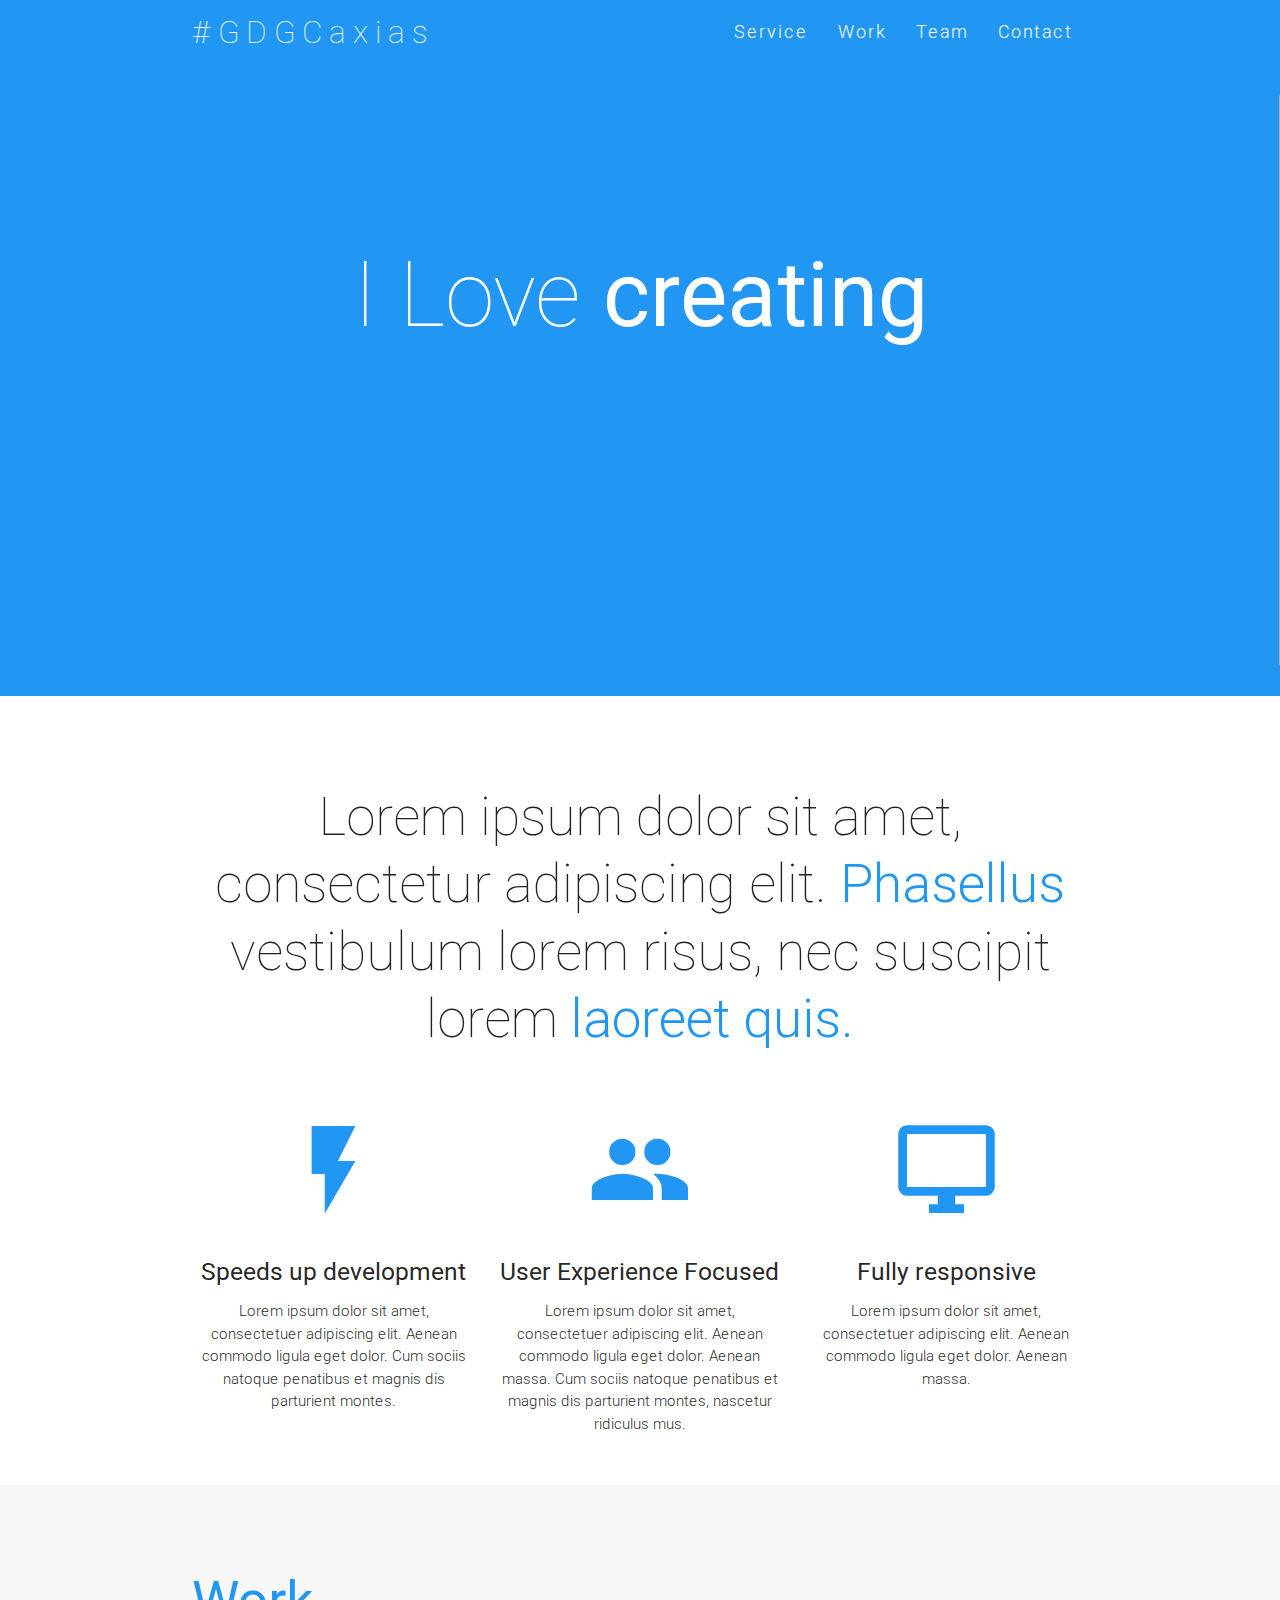
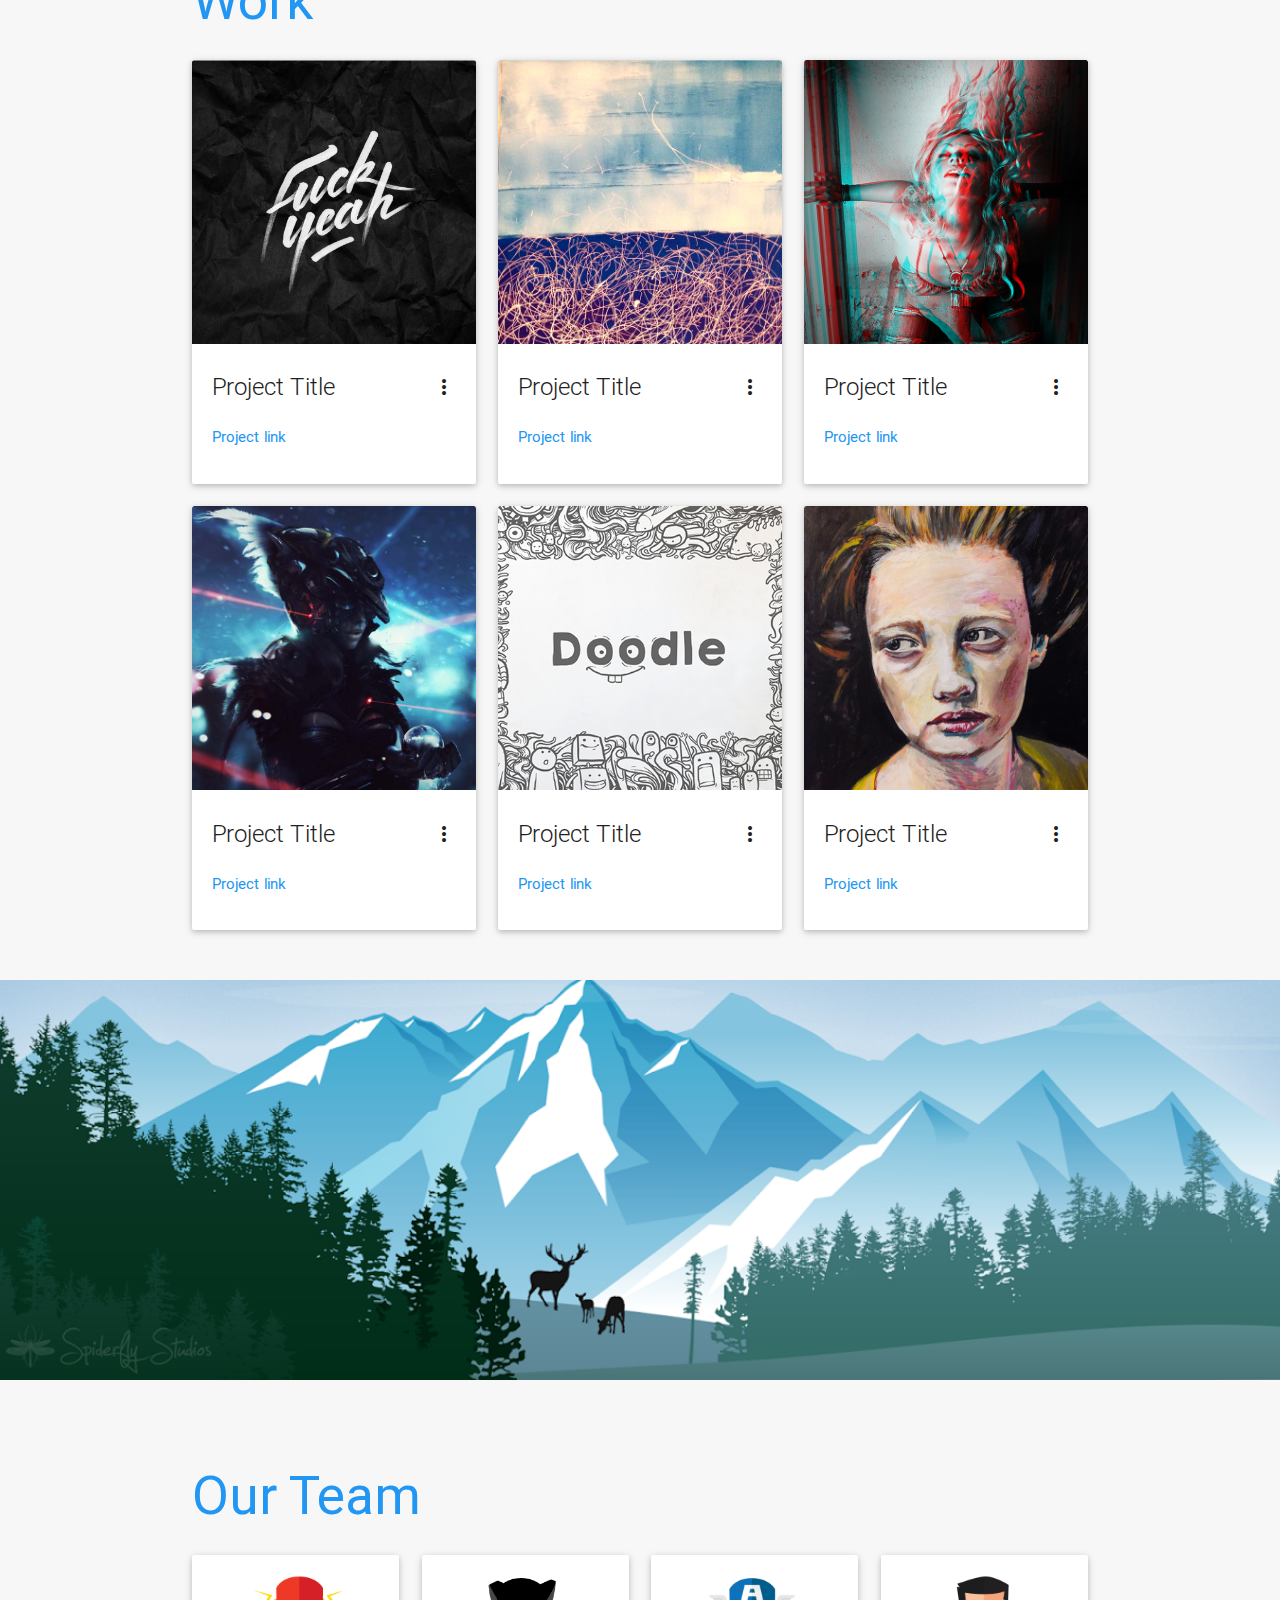
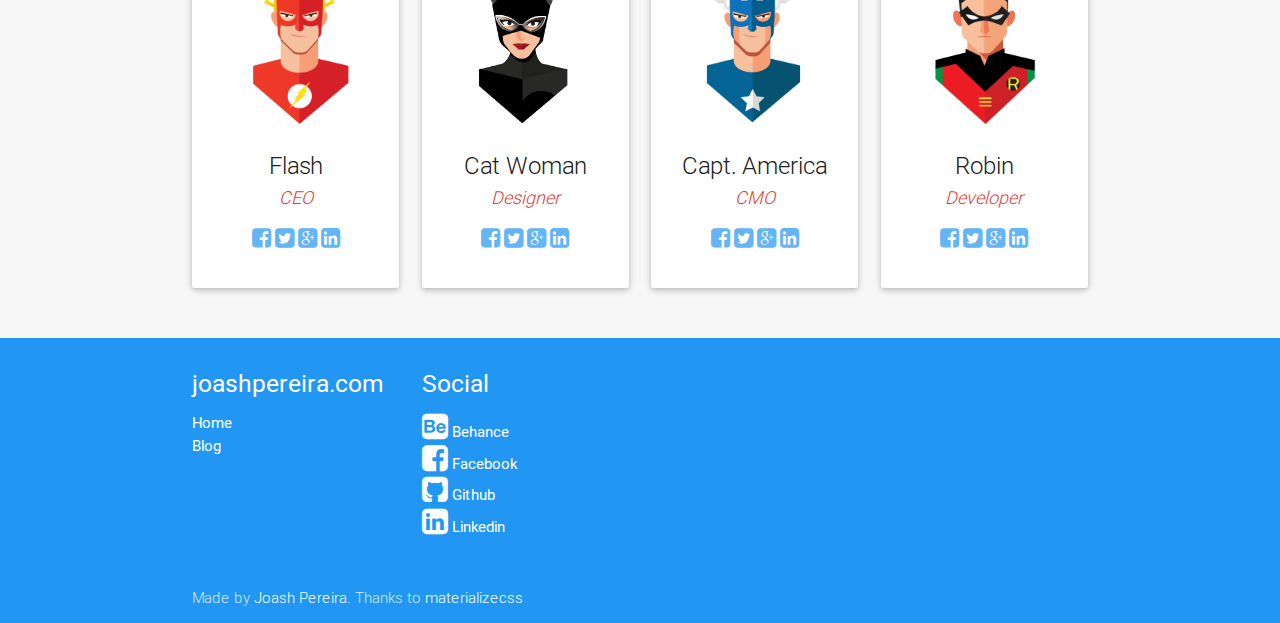
<file: index.html>
<!DOCTYPE html>
<html>
<head>
    <meta http-equiv="Content-Type" content="text/html; charset=UTF-8"/>
    <meta name="viewport" content="width=device-width, initial-scale=1, maximum-scale=1.0, user-scalable=no"/>
    <meta name="theme-color" content="#2196F3">
    <title>GDG Duque de Caxias</title>

    <!-- CSS  -->
    <link href="min/plugin-min.css" type="text/css" rel="stylesheet">
    <link href="min/custom-min.css" type="text/css" rel="stylesheet" >
</head>
<body id="top" class="scrollspy">

<!-- Pre Loader -->
<div id="loader-wrapper">
    <div id="loader"></div>

    <div class="loader-section section-left"></div>
    <div class="loader-section section-right"></div>

</div>

<!--Navigation-->
 <div class="navbar-fixed">
    <nav id="nav_f" class="default_color" role="navigation">
        <div class="container">
            <div class="nav-wrapper">
            <a href="#" id="logo-container" class="brand-logo">#GDGCaxias</a>
                <ul class="right hide-on-med-and-down">
                    <li><a href="#intro">Service</a></li>
                    <li><a href="#work">Work</a></li>
                    <li><a href="#team">Team</a></li>
                    <li><a href="#contact">Contact</a></li>
                </ul>
                <ul id="nav-mobile" class="side-nav">
                    <li><a href="#intro">Service</a></li>
                    <li><a href="#work">Work</a></li>
                    <li><a href="#team">Team</a></li>
                    <li><a href="#contact">Contact</a></li>
                </ul>
            <a href="#" data-activates="nav-mobile" class="button-collapse"><i class="mdi-navigation-menu"></i></a>
            </div>
        </div>
    </nav>
</div>

<!--Hero-->
<div class="section no-pad-bot" id="index-banner">
    <div class="container">
        <h1 class="text_h center header cd-headline letters type">
            <span>I Love</span>
            <span class="cd-words-wrapper waiting">
                <b class="is-visible">creating</b>
                <b>designing</b>
                <b>developing</b>
            </span>
        </h1>
    </div>
</div>

<!--Intro and service-->
<div id="intro" class="section scrollspy">
    <div class="container">
        <div class="row">
            <div  class="col s12">
                <h2 class="center header text_h2"> Lorem ipsum dolor sit amet, consectetur adipiscing elit. <span class="span_h2"> Phasellus  </span>vestibulum lorem risus, nec suscipit lorem <span class="span_h2"> laoreet quis.</span> </h2>
            </div>

            <div  class="col s12 m4 l4">
                <div class="center promo promo-example">
                    <i class="mdi-image-flash-on"></i>
                    <h5 class="promo-caption">Speeds up development</h5>
                    <p class="light center">Lorem ipsum dolor sit amet, consectetuer adipiscing elit. Aenean commodo ligula eget dolor. Cum sociis natoque penatibus et magnis dis parturient montes.</p>
                </div>
            </div>
            <div class="col s12 m4 l4">
                <div class="center promo promo-example">
                    <i class="mdi-social-group"></i>
                    <h5 class="promo-caption">User Experience Focused</h5>
                    <p class="light center">Lorem ipsum dolor sit amet, consectetuer adipiscing elit. Aenean commodo ligula eget dolor. Aenean massa. Cum sociis natoque penatibus et magnis dis parturient montes, nascetur ridiculus mus.</p>
                </div>
            </div>
            <div class="col s12 m4 l4">
                <div class="center promo promo-example">
                    <i class="mdi-hardware-desktop-windows"></i>
                    <h5 class="promo-caption">Fully responsive</h5>
                    <p class="light center">Lorem ipsum dolor sit amet, consectetuer adipiscing elit. Aenean commodo ligula eget dolor. Aenean massa.</p>
                </div>
            </div>
        </div>
    </div>
</div>

<!--Work-->
<div class="section scrollspy" id="work">
    <div class="container">
        <h2 class="header text_b">Work </h2>
        <div class="row">
            <div class="col s12 m4 l4">
                <div class="card">
                    <div class="card-image waves-effect waves-block waves-light">
                        <img class="activator" src="img/project1.jpg">
                    </div>
                    <div class="card-content">
                        <span class="card-title activator grey-text text-darken-4">Project Title <i class="mdi-navigation-more-vert right"></i></span>
                        <p><a href="#">Project link</a></p>
                    </div>
                    <div class="card-reveal">
                        <span class="card-title grey-text text-darken-4">Project Title <i class="mdi-navigation-close right"></i></span>
                        <p>Here is some more information about this project that is only revealed once clicked on.</p>
                    </div>
                </div>
            </div>
            <div class="col s12 m4 l4">
                <div class="card">
                    <div class="card-image waves-effect waves-block waves-light">
                        <img class="activator" src="img/project2.jpeg">
                    </div>
                    <div class="card-content">
                        <span class="card-title activator grey-text text-darken-4">Project Title <i class="mdi-navigation-more-vert right"></i></span>
                        <p><a href="#">Project link</a></p>
                    </div>
                    <div class="card-reveal">
                        <span class="card-title grey-text text-darken-4">Project Title <i class="mdi-navigation-close right"></i></span>
                        <p>Here is some more information about this project that is only revealed once clicked on.</p>
                    </div>
                </div>
            </div>
            <div class="col s12 m4 l4">
                <div class="card">
                    <div class="card-image waves-effect waves-block waves-light">
                        <img class="activator" src="img/project3.png">
                    </div>
                    <div class="card-content">
                        <span class="card-title activator grey-text text-darken-4">Project Title <i class="mdi-navigation-more-vert right"></i></span>
                        <p><a href="#">Project link</a></p>
                    </div>
                    <div class="card-reveal">
                        <span class="card-title grey-text text-darken-4">Project Title <i class="mdi-navigation-close right"></i></span>
                        <p>Here is some more information about this project that is only revealed once clicked on.</p>
                    </div>
                </div>
            </div>
            <div class="col s12 m4 l4">
                <div class="card">
                    <div class="card-image waves-effect waves-block waves-light">
                        <img class="activator" src="img/project4.jpg">
                    </div>
                    <div class="card-content">
                        <span class="card-title activator grey-text text-darken-4">Project Title <i class="mdi-navigation-more-vert right"></i></span>
                        <p><a href="#">Project link</a></p>
                    </div>
                    <div class="card-reveal">
                        <span class="card-title grey-text text-darken-4">Project Title <i class="mdi-navigation-close right"></i></span>
                        <p>Here is some more information about this project that is only revealed once clicked on.</p>
                    </div>
                </div>
            </div>
            <div class="col s12 m4 l4">
                <div class="card">
                    <div class="card-image waves-effect waves-block waves-light">
                        <img class="activator" src="img/project5.png">
                    </div>
                    <div class="card-content">
                        <span class="card-title activator grey-text text-darken-4">Project Title <i class="mdi-navigation-more-vert right"></i></span>
                        <p><a href="#">Project link</a></p>
                    </div>
                    <div class="card-reveal">
                        <span class="card-title grey-text text-darken-4">Project Title <i class="mdi-navigation-close right"></i></span>
                        <p>Here is some more information about this project that is only revealed once clicked on.</p>
                    </div>
                </div>
            </div>
            <div class="col s12 m4 l4">
                <div class="card">
                    <div class="card-image waves-effect waves-block waves-light">
                        <img class="activator" src="img/project6.jpeg">
                    </div>
                    <div class="card-content">
                        <span class="card-title activator grey-text text-darken-4">Project Title <i class="mdi-navigation-more-vert right"></i></span>
                        <p><a href="#">Project link</a></p>
                    </div>
                    <div class="card-reveal">
                        <span class="card-title grey-text text-darken-4">Project Title <i class="mdi-navigation-close right"></i></span>
                        <p>Here is some more information about this project that is only revealed once clicked on.</p>
                    </div>
                </div>
            </div>
        </div>
    </div>
</div>

<!--Parallax-->
<div class="parallax-container">
    <div class="parallax"><img src="img/parallax1.png"></div>
</div>

<!--Team-->
<div class="section scrollspy" id="team">
    <div class="container">
        <h2 class="header text_b"> Our Team </h2>
        <div class="row">
            <div class="col s12 m3">
                <div class="card card-avatar">
                    <div class="waves-effect waves-block waves-light">
                        <img class="activator" src="img/avatar1.png">
                    </div>
                    <div class="card-content">
                        <span class="card-title activator grey-text text-darken-4">Flash <br/>
                            <small><em><a class="red-text text-darken-1" href="#">CEO</a></em></small></span>
                        <p>
                            <a class="blue-text text-lighten-2" href="https://www.facebook.com/joash.c.pereira">
                                <i class="fa fa-facebook-square"></i>
                            </a>
                            <a class="blue-text text-lighten-2" href="https://twitter.com/im_joash">
                                <i class="fa fa-twitter-square"></i>
                            </a>
                            <a class="blue-text text-lighten-2" href="https://plus.google.com/u/0/+JoashPereira">
                                <i class="fa fa-google-plus-square"></i>
                            </a>
                            <a class="blue-text text-lighten-2" href="https://www.linkedin.com/in/joashp">
                                <i class="fa fa-linkedin-square"></i>
                            </a>
                        </p>
                    </div>
                </div>
            </div>
            <div class="col s12 m3">
                <div class="card card-avatar">
                    <div class="waves-effect waves-block waves-light">
                        <img class="activator" src="img/avatar2.png">
                    </div>
                    <div class="card-content">
                        <span class="card-title activator grey-text text-darken-4">Cat Woman<br/>
                            <small><em><a class="red-text text-darken-1" href="#">Designer</a></em></small>
                        </span>
                        <p>
                            <a class="blue-text text-lighten-2" href="https://www.facebook.com/joash.c.pereira">
                                <i class="fa fa-facebook-square"></i>
                            </a>
                            <a class="blue-text text-lighten-2" href="https://twitter.com/im_joash">
                                <i class="fa fa-twitter-square"></i>
                            </a>
                            <a class="blue-text text-lighten-2" href="https://plus.google.com/u/0/+JoashPereira">
                                <i class="fa fa-google-plus-square"></i>
                            </a>
                            <a class="blue-text text-lighten-2" href="https://www.linkedin.com/in/joashp">
                                <i class="fa fa-linkedin-square"></i>
                            </a>
                        </p>
                    </div>
                </div>
            </div>
            <div class="col s12 m3">
                <div class="card card-avatar">
                    <div class="waves-effect waves-block waves-light">
                        <img class="activator" src="img/avatar3.png">
                    </div>
                    <div class="card-content">
                        <span class="card-title activator grey-text text-darken-4">
                            Capt. America <br/>
                            <small><em><a class="red-text text-darken-1" href="#">CMO</a></em></small></span>
                        <p>
                            <a class="blue-text text-lighten-2" href="https://www.facebook.com/joash.c.pereira">
                                <i class="fa fa-facebook-square"></i>
                            </a>
                            <a class="blue-text text-lighten-2" href="https://twitter.com/im_joash">
                                <i class="fa fa-twitter-square"></i>
                            </a>
                            <a class="blue-text text-lighten-2" href="https://plus.google.com/u/0/+JoashPereira">
                                <i class="fa fa-google-plus-square"></i>
                            </a>
                            <a class="blue-text text-lighten-2" href="https://www.linkedin.com/in/joashp">
                                <i class="fa fa-linkedin-square"></i>
                            </a>
                        </p>
                    </div>
                </div>
            </div>
            <div class="col s12 m3">
                <div class="card card-avatar">
                    <div class="waves-effect waves-block waves-light">
                        <img class="activator" src="img/avatar4.png">
                    </div>
                    <div class="card-content">
                        <span class="card-title activator grey-text text-darken-4">Robin<br/>
                            <small><em><a class="red-text text-darken-1" href="#">Developer</a></em></small></span>
                        <p>
                            <a class="blue-text text-lighten-2" href="https://www.facebook.com/joash.c.pereira">
                                <i class="fa fa-facebook-square"></i>
                            </a>
                            <a class="blue-text text-lighten-2" href="https://twitter.com/im_joash">
                                <i class="fa fa-twitter-square"></i>
                            </a>
                            <a class="blue-text text-lighten-2" href="https://plus.google.com/u/0/+JoashPereira">
                                <i class="fa fa-google-plus-square"></i>
                            </a>
                            <a class="blue-text text-lighten-2" href="https://www.linkedin.com/in/joashp">
                                <i class="fa fa-linkedin-square"></i>
                            </a>
                        </p>
                    </div>
                </div>
            </div>
        </div>
    </div>
</div>

<!--Footer-->
<footer id="contact" class="page-footer default_color scrollspy">
    <div class="container">
        <div class="row">
            <!--
            <div class="col l6 s12">
                <form class="col s12" action="contact.php" method="post">
                    <div class="row">
                        <div class="input-field col s6">
                            <i class="mdi-action-account-circle prefix white-text"></i>
                            <input id="icon_prefix" name="name" type="text" class="validate white-text">
                            <label for="icon_prefix" class="white-text">Nome</label>
                        </div>
                        <div class="input-field col s6">
                            <i class="mdi-communication-email prefix white-text"></i>
                            <input id="icon_email" name="email" type="email" class="validate white-text">
                            <label for="icon_email" class="white-text">Email</label>
                        </div>
                        <div class="input-field col s12">
                            <i class="mdi-editor-mode-edit prefix white-text"></i>
                            <textarea id="icon_prefix2" name="message" class="materialize-textarea white-text"></textarea>
                            <label for="icon_prefix2" class="white-text">Mensagem</label>
                        </div>
                        <div class="col offset-s7 s5">
                            <button class="btn waves-effect waves-light red darken-1" type="submit">Enviar
                                <i class="mdi-content-send right white-text"></i>
                            </button>
                        </div>
                    </div>
                </form>
            </div>
            -->
            <div class="col l3 s12">
                <h5 class="white-text">joashpereira.com</h5>
                <ul>
                    <li><a class="white-text" href="http://www.joashpereira.com/">Home</a></li>
                    <li><a class="white-text" href="http://www.joashpereira.com/blog">Blog</a></li>
                </ul>
            </div>
            <div class="col l3 s12">
                <h5 class="white-text">Social</h5>
                <ul>
                    <li>
                        <a class="white-text" href="https://www.behance.net/joashp">
                            <i class="small fa fa-behance-square white-text"></i> Behance
                        </a>
                    </li>
                    <li>
                        <a class="white-text" href="https://www.facebook.com/joash.c.pereira">
                            <i class="small fa fa-facebook-square white-text"></i> Facebook
                        </a>
                    </li>
                    <li>
                        <a class="white-text" href="https://github.com/joashp">
                            <i class="small fa fa-github-square white-text"></i> Github
                        </a>
                    </li>
                    <li>
                        <a class="white-text" href="https://www.linkedin.com/in/joashp">
                            <i class="small fa fa-linkedin-square white-text"></i> Linkedin
                        </a>
                    </li>
                </ul>
            </div>
        </div>
    </div>
    <div class="footer-copyright default_color">
        <div class="container">
            Made by <a class="white-text" href="http://joashpereira.com">Joash Pereira</a>. Thanks to <a class="white-text" href="http://materializecss.com/">materializecss</a>
        </div>
    </div>
</footer>


    <!--  Scripts-->
    <script src="min/plugin-min.js"></script>
    <script src="min/custom-min.js"></script>

    </body>
</html>
</file>
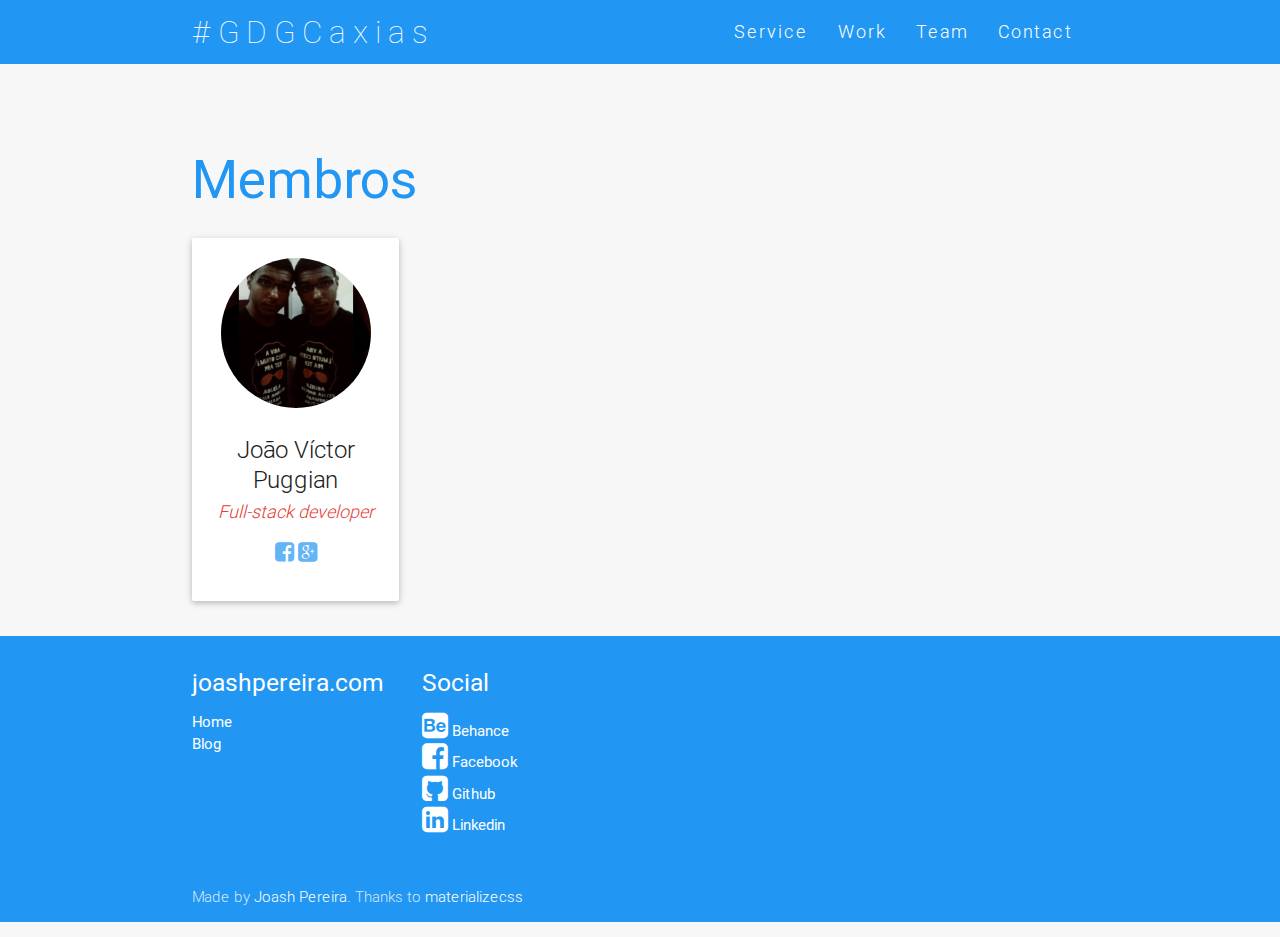
<file: time.html>
<!DOCTYPE html>
<html>
<head>
    <meta http-equiv="Content-Type" content="text/html; charset=UTF-8"/>
    <meta name="viewport" content="width=device-width, initial-scale=1, maximum-scale=1.0, user-scalable=no"/>
    <meta name="theme-color" content="#2196F3">
    <title>GDG Duque de Caxias</title>

    <!-- CSS  -->
    <link href="min/plugin-min.css" type="text/css" rel="stylesheet">
    <link href="min/custom-min.css" type="text/css" rel="stylesheet" >
</head>
<body id="top" class="scrollspy">

<!-- Pre Loader -->
<div id="loader-wrapper">
    <div id="loader"></div>

    <div class="loader-section section-left"></div>
    <div class="loader-section section-right"></div>

</div>

<!--Navigation-->
<div class="navbar-fixed">
    <nav id="nav_f" class="default_color" role="navigation">
        <div class="container">
            <div class="nav-wrapper">
                <a href="#" id="logo-container" class="brand-logo">#GDGCaxias</a>
                <ul class="right hide-on-med-and-down">
                    <li><a href="index.html#intro">Service</a></li>
                    <li><a href="index.html#work">Work</a></li>
                    <li><a href="time.html">Team</a></li>
                    <li><a href="#contact">Contact</a></li>
                </ul>
                <ul id="nav-mobile" class="side-nav">
                    <li><a href="index.html#intro">Service</a></li>
                    <li><a href="index.html#work">Work</a></li>
                    <li><a href="time.html">Team</a></li>
                    <li><a href="#contact">Contact</a></li>
                </ul>
                <a href="#" data-activates="nav-mobile" class="button-collapse"><i class="mdi-navigation-menu"></i></a>
            </div>
        </div>
    </nav>
</div>

<!--Team-->
<div class="section scrollspy" id="team">
    <div class="container">
        <!--<h2 class="header text_b"> Organizadores </h2>
        <div class="row">
            <div class="col s12 m3">
               <div class="card card-avatar">
                    <div class="waves-effect waves-block waves-light">
                        <img class="activator" src="img/avatar1.png">
                    </div>
                    <div class="card-content">
                        <span class="card-title activator grey-text text-darken-4">Flash <br/>
                            <small><em><a class="red-text text-darken-1" href="#">CEO</a></em></small></span>
                        <p>
                            <a class="blue-text text-lighten-2" href="https://www.facebook.com/joash.c.pereira">
                                <i class="fa fa-facebook-square"></i>
                            </a>
                            <a class="blue-text text-lighten-2" href="https://twitter.com/im_joash">
                                <i class="fa fa-twitter-square"></i>
                            </a>
                            <a class="blue-text text-lighten-2" href="https://plus.google.com/u/0/+JoashPereira">
                                <i class="fa fa-google-plus-square"></i>
                            </a>
                            <a class="blue-text text-lighten-2" href="https://www.linkedin.com/in/joashp">
                                <i class="fa fa-linkedin-square"></i>
                            </a>
                        </p>
                    </div>
               </div>
            </div>
            <div class="col s12 m3">
                <div class="card card-avatar">
                    <div class="waves-effect waves-block waves-light">
                        <img class="activator" src="img/avatar1.png">
                    </div>
                    <div class="card-content">
                        <span class="card-title activator grey-text text-darken-4">Flash <br/>
                            <small><em><a class="red-text text-darken-1" href="#">CEO</a></em></small></span>
                        <p>
                            <a class="blue-text text-lighten-2" href="https://www.facebook.com/joash.c.pereira">
                                <i class="fa fa-facebook-square"></i>
                            </a>
                            <a class="blue-text text-lighten-2" href="https://twitter.com/im_joash">
                                <i class="fa fa-twitter-square"></i>
                            </a>
                            <a class="blue-text text-lighten-2" href="https://plus.google.com/u/0/+JoashPereira">
                                <i class="fa fa-google-plus-square"></i>
                            </a>
                            <a class="blue-text text-lighten-2" href="https://www.linkedin.com/in/joashp">
                                <i class="fa fa-linkedin-square"></i>
                            </a>
                        </p>
                    </div>
                </div>
            </div>
            <div class="col s12 m3">
                <div class="card card-avatar">
                    <div class="waves-effect waves-block waves-light">
                        <img class="activator" src="img/avatar1.png">
                    </div>
                    <div class="card-content">
                        <span class="card-title activator grey-text text-darken-4">Flash <br/>
                            <small><em><a class="red-text text-darken-1" href="#">CEO</a></em></small></span>
                        <p>
                            <a class="blue-text text-lighten-2" href="https://www.facebook.com/joash.c.pereira">
                                <i class="fa fa-facebook-square"></i>
                            </a>
                            <a class="blue-text text-lighten-2" href="https://twitter.com/im_joash">
                                <i class="fa fa-twitter-square"></i>
                            </a>
                            <a class="blue-text text-lighten-2" href="https://plus.google.com/u/0/+JoashPereira">
                                <i class="fa fa-google-plus-square"></i>
                            </a>
                            <a class="blue-text text-lighten-2" href="https://www.linkedin.com/in/joashp">
                                <i class="fa fa-linkedin-square"></i>
                            </a>
                        </p>
                    </div>
                </div>
            </div>
            <div class="col s12 m3">
                <div class="card card-avatar">
                    <div class="waves-effect waves-block waves-light">
                        <img class="activator" src="img/avatar1.png">
                    </div>
                    <div class="card-content">
                        <span class="card-title activator grey-text text-darken-4">Flash <br/>
                            <small><em><a class="red-text text-darken-1" href="#">CEO</a></em></small></span>
                        <p>
                            <a class="blue-text text-lighten-2" href="https://www.facebook.com/joash.c.pereira">
                                <i class="fa fa-facebook-square"></i>
                            </a>
                            <a class="blue-text text-lighten-2" href="https://twitter.com/im_joash">
                                <i class="fa fa-twitter-square"></i>
                            </a>
                            <a class="blue-text text-lighten-2" href="https://plus.google.com/u/0/+JoashPereira">
                                <i class="fa fa-google-plus-square"></i>
                            </a>
                            <a class="blue-text text-lighten-2" href="https://www.linkedin.com/in/joashp">
                                <i class="fa fa-linkedin-square"></i>
                            </a>
                        </p>
                    </div>
                </div>
            </div>
        </div>-->
        <h2 class="header text_b"> Membros </h2>
        <div class="row">
            <div class="col s12 m3">
                <div class="card card-avatar">
                    <div class="waves-effect waves-block waves-light">
                        <img class="activator" src="img/joao_victor_puggian.jpg" width="150px" height="150px">
                    </div>
                    <div class="card-content">
                        <span class="card-title activator grey-text text-darken-4">João Víctor Puggian <br/>
                            <small><em><a class="red-text text-darken-1" href="#">Full-stack developer</a></em></small></span>
                        <p>
                            <a class="blue-text text-lighten-2" href="https://www.facebook.com/joaovictor.puggian" target="_blank">
                                <i class="fa fa-facebook-square"></i>
                            </a>
                            <a class="blue-text text-lighten-2" href="https://plus.google.com/105492220865599405069" target="_blank">
                                <i class="fa fa-google-plus-square"></i>
                            </a>
                        </p>
                    </div>
                </div>
            </div>
        </div>
</div>
<!--Footer-->
<footer id="contact" class="page-footer default_color scrollspy">
    <div class="container">
        <div class="row">
            <!--
            <div class="col l6 s12">
                <form class="col s12" action="contact.php" method="post">
                    <div class="row">
                        <div class="input-field col s6">
                            <i class="mdi-action-account-circle prefix white-text"></i>
                            <input id="icon_prefix" name="name" type="text" class="validate white-text">
                            <label for="icon_prefix" class="white-text">Nome</label>
                        </div>
                        <div class="input-field col s6">
                            <i class="mdi-communication-email prefix white-text"></i>
                            <input id="icon_email" name="email" type="email" class="validate white-text">
                            <label for="icon_email" class="white-text">Email</label>
                        </div>
                        <div class="input-field col s12">
                            <i class="mdi-editor-mode-edit prefix white-text"></i>
                            <textarea id="icon_prefix2" name="message" class="materialize-textarea white-text"></textarea>
                            <label for="icon_prefix2" class="white-text">Mensagem</label>
                        </div>
                        <div class="col offset-s7 s5">
                            <button class="btn waves-effect waves-light red darken-1" type="submit">Enviar
                                <i class="mdi-content-send right white-text"></i>
                            </button>
                        </div>
                    </div>
                </form>
            </div>
            -->
            <div class="col l3 s12">
                <h5 class="white-text">joashpereira.com</h5>
                <ul>
                    <li><a class="white-text" href="http://www.joashpereira.com/">Home</a></li>
                    <li><a class="white-text" href="http://www.joashpereira.com/blog">Blog</a></li>
                </ul>
            </div>
            <div class="col l3 s12">
                <h5 class="white-text">Social</h5>
                <ul>
                    <li>
                        <a class="white-text" href="https://www.behance.net/joashp">
                            <i class="small fa fa-behance-square white-text"></i> Behance
                        </a>
                    </li>
                    <li>
                        <a class="white-text" href="https://www.facebook.com/joash.c.pereira">
                            <i class="small fa fa-facebook-square white-text"></i> Facebook
                        </a>
                    </li>
                    <li>
                        <a class="white-text" href="https://github.com/joashp">
                            <i class="small fa fa-github-square white-text"></i> Github
                        </a>
                    </li>
                    <li>
                        <a class="white-text" href="https://www.linkedin.com/in/joashp">
                            <i class="small fa fa-linkedin-square white-text"></i> Linkedin
                        </a>
                    </li>
                </ul>
            </div>
        </div>
    </div>
    <div class="footer-copyright default_color">
        <div class="container">
            Made by <a class="white-text" href="http://joashpereira.com">Joash Pereira</a>. Thanks to <a class="white-text" href="http://materializecss.com/">materializecss</a>
        </div>
    </div>
</footer>


<!--  Scripts-->
<script src="min/plugin-min.js"></script>
<script src="min/custom-min.js"></script>

</body>
</html>
</file>
<file: min/custom-min.css>
.default_color{background-color:#2196F3 !important}.default_color_text{color:#2196F3 !important}.icon-block{padding:0
15px}#intro,#work,#team{padding-top:4rem}#index-banner{min-height:632px;max-height:864px;position:relative;background-color:#2196F3}#nav_f{box-shadow:none !important;-webkit-box-shadow:none !important}.text_h{padding:15% 0;font-size:6.0em;font-weight:100;color:white}.brand-logo{position:absolute;color:#fff;display:inline-block;font-size:2.1rem;font-style:normal;font-weight:100;padding:0;letter-spacing:7px}.text_h2{font-weight:100;margin-bottom:4%;line-height:4.5rem}.span_h2{font-weight:300;color:#2196F3}.text_b{color:#2196F3}.in{font-weight:400 !important;font-style:normal !important}.promo
i{color:#2196F3;font-size:7rem;display:block}.card-content
a{color:#2196F3}.card-content a:hover{color:#2196F3}#work,#team{background:rgb(247,247,247)}.text_pink{color:#EF9A9A}nav ul
a{font-size:1.2rem;color:#FFF;letter-spacing:2px;display:block;font-weight:300;padding:0px
15px}.cd-headline.type .cd-words-wrapper{vertical-align:top;overflow:hidden}.cd-headline.type .cd-words-wrapper::after{content:'';position:absolute;right:0;top:50%;bottom:auto;-webkit-transform:translateY(-50%);-moz-transform:translateY(-50%);-ms-transform:translateY(-50%);-o-transform:translateY(-50%);transform:translateY(-50%);height:90%;width:1px;background-color:#aebcb9}.cd-headline.type .cd-words-wrapper.waiting::after{-webkit-animation:cd-pulse 1s infinite;-moz-animation:cd-pulse 1s infinite;animation:cd-pulse 1s infinite}.cd-headline.type .cd-words-wrapper.selected{background-color:#FFF}.cd-headline.type .cd-words-wrapper.selected::after{visibility:hidden}.cd-headline.type .cd-words-wrapper.selected
b{color:#2196F3}.cd-headline.type
b{visibility:hidden}.cd-headline.type b.is-visible{visibility:visible}.cd-headline.type
i{position:absolute;visibility:hidden}.cd-headline.type
i.in{position:relative;visibility:visible}@-webkit-keyframes cd-pulse{0%{-webkit-transform:translateY(-50%) scale(1);opacity:1}40%{-webkit-transform:translateY(-50%) scale(0.9);opacity:0}100%{-webkit-transform:translateY(-50%) scale(0);opacity:0}}@-moz-keyframes cd-pulse{0%{-moz-transform:translateY(-50%) scale(1);opacity:1}40%{-moz-transform:translateY(-50%) scale(0.9);opacity:0}100%{-moz-transform:translateY(-50%) scale(0);opacity:0}}@keyframes cd-pulse{0%{-webkit-transform:translateY(-50%) scale(1);-moz-transform:translateY(-50%) scale(1);-ms-transform:translateY(-50%) scale(1);-o-transform:translateY(-50%) scale(1);transform:translateY(-50%) scale(1);opacity:1}40%{-webkit-transform:translateY(-50%) scale(0.9);-moz-transform:translateY(-50%) scale(0.9);-ms-transform:translateY(-50%) scale(0.9);-o-transform:translateY(-50%) scale(0.9);transform:translateY(-50%) scale(0.9);opacity:0}100%{-webkit-transform:translateY(-50%) scale(0);-moz-transform:translateY(-50%) scale(0);-ms-transform:translateY(-50%) scale(0);-o-transform:translateY(-50%) scale(0);transform:translateY(-50%) scale(0);opacity:0}}#preloader{position:fixed;top:0;left:0;right:0;bottom:0;background-color:#fff;z-index:1200}#status{width:200px;height:200px;position:absolute;left:50%;top:50%;background-image:url(/img/status.gif);background-repeat:no-repeat;background-position:center;margin:-100px 0 0 -100px}@media only screen and (max-width: 480px){.text_h{padding:4% 0;font-size:5em;font-weight:100;color:white}}input,textarea{border-bottom:1px solid #fff}nav a.button-collapse{left:-25px}.card-avatar .waves-effect{text-align:center;margin-top:20px}.card-avatar
img{height:150px;width:150px;border-radius:75px}.card-avatar .card-content{text-align:center}.card .card-content
p{margin:15px
0px}.card-avatar .card-content
i{font-size:1.5rem}.card-avatar .card-content .card-title{line-height:30px !important}.parallax-container{max-height:400px}footer.page-footer{margin-top:0px !important}
</file>
